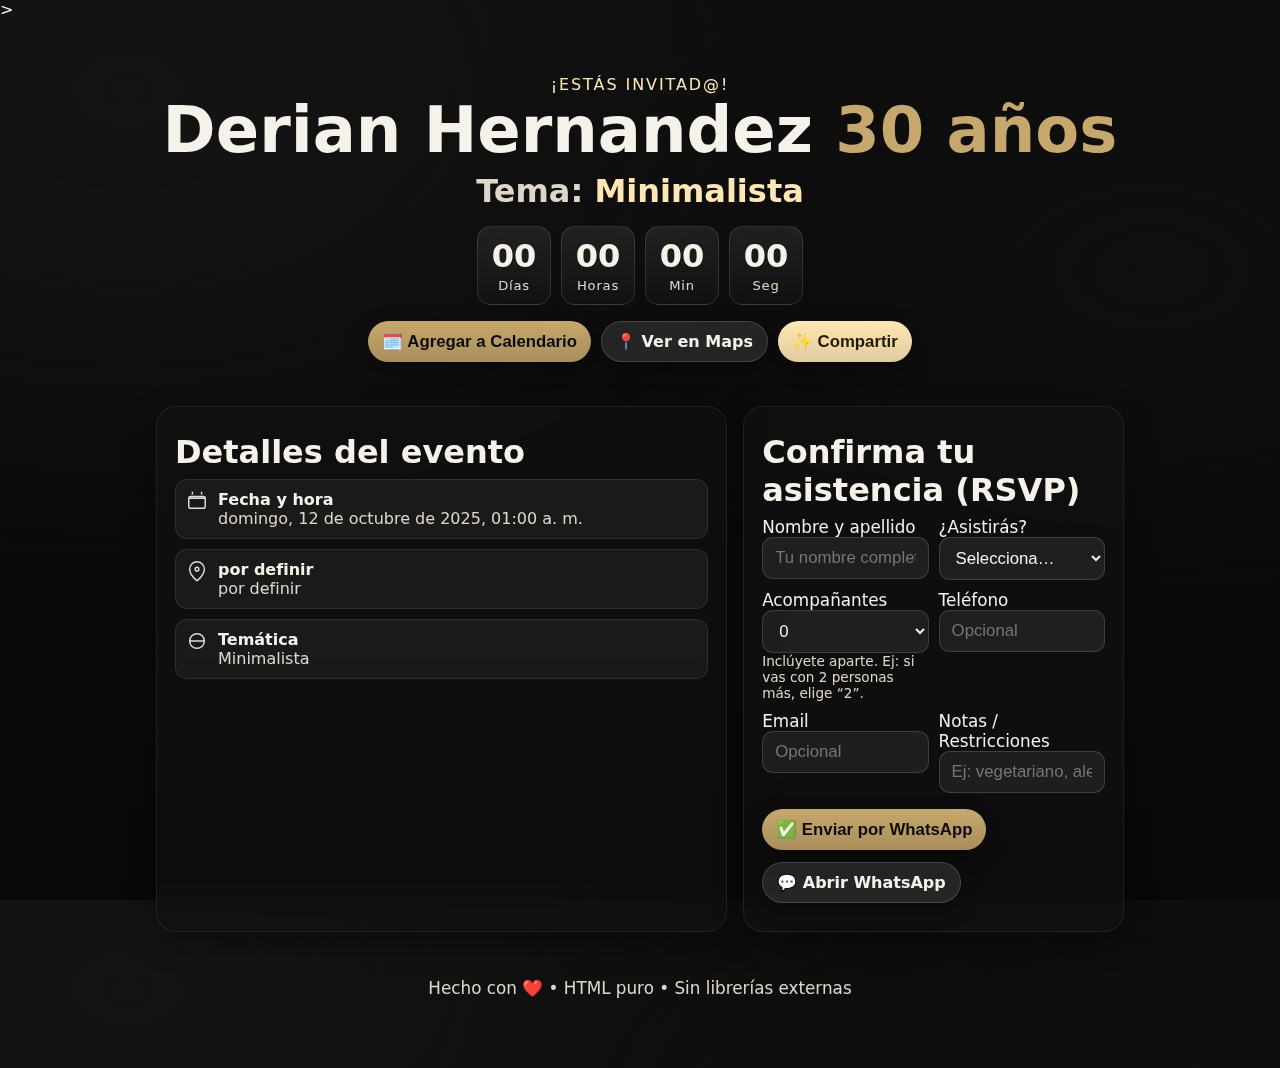
<file: index.html>
<!doctype html>
<html lang="es" data-theme="elegant">
<head>
  <meta charset="utf-8">
  <meta name="viewport" content="width=device-width,initial-scale=1,viewport-fit=cover">
  <meta name="theme-color" content="#0d0d0d">
  <title>Invitación • Derian Hernandez 30 años</title>
  <meta name="description" content="Invitación a Derian Hernandez 30 años - Minimalista">
  <style>
    /* ====== Reset & Base ====== */
    *,*::before,*::after{box-sizing:border-box}
    html,body{height:100%}
    html{scroll-behavior:smooth}
    body{
      margin:0; font-family: system-ui,-apple-system, Segoe UI, Roboto, Ubuntu, "Helvetica Neue", Arial;
      color:var(--fg);
      background:
        radial-gradient(1200px 800px at 10% 10%, var(--bg2), transparent 60%),
        radial-gradient(1000px 600px at 90% 30%, var(--bg3), transparent 60%),
        linear-gradient(180deg, var(--bg), #0a0a0a 60%, #080808);
      overflow-x:hidden;
    }
    :root{
      /* Galaxy (base) */
      --bg:#0b0b16; --bg2:#13132a; --bg3:#0f0f22; --fg:#f8faff; --muted:#c9c9d6;
      --accent:#8aa7ff; --accent2:#ffc46b; --ok:#2dd4bf; --warn:#f59e0b; --danger:#ef4444; --card:#101020aa;
      --shadow: 0 10px 30px rgba(0,0,0,.35);
    }
    html[data-theme="elegant"]{
      --bg:#0d0d0d; --bg2:#141414; --bg3:#0f0f0f; --fg:#f6f1e9; --muted:#e0d6c8;
      --accent:#c7a86c; --accent2:#ffe7b3; --card:#111111aa;
    }

    /* Tipografía fluida */
    h1{font-size:clamp(2rem,6vw,4rem); line-height:1.05; margin:.2rem 0}
    h2{font-size:clamp(1.25rem,3.5vw,2rem); margin:.5rem 0}
    p, label, input, select, textarea, button, small{font-size:clamp(.98rem,2.6vw,1.05rem)}
    .muted{color:var(--muted)}
    .accent{color:var(--accent)}
    .accent2{color:var(--accent2)}

    /* Layout */
    .wrap{position:relative; min-height:100%; display:flex; flex-direction:column}
    header{position:relative; padding:min(7vh,56px) 16px 24px; text-align:center}
    .hero{max-width:1000px; margin:0 auto; padding:0 16px;}
    .kicker{letter-spacing:.12em; text-transform:uppercase; color:var(--accent2)}
    .card{
      background:var(--card); border:1px solid rgba(255,255,255,.08);
      backdrop-filter: blur(10px); border-radius:20px; box-shadow:var(--shadow);
    }

    /* Fondo partículas */
    .sky{position:fixed; inset:0; overflow:hidden; z-index:-1; perspective:700px}
    .layer{position:absolute; inset:0; transform-style:preserve-3d}
    .particle{
      position:absolute; font-size:12px; opacity:.85; will-change:transform,opacity;
      animation:float linear infinite; filter: drop-shadow(0 2px 2px rgba(0,0,0,.3));
    }
    .particle::before{content:attr(data-char)}
    .particle[data-shape="dot"]{color:var(--accent2)}
    .particle[data-shape="star"]{color:var(--accent)}
    .particle[data-shape="diamond"]{color:#ffffffb0}
    @keyframes float{
      from{transform:translateY(110vh) translateZ(var(--z,0)) rotate(0); opacity:0}
      10%{opacity:.95}
      to{transform:translateY(-15vh) translateZ(var(--z,0)) rotate(360deg); opacity:0}
    }
    @media (prefers-reduced-motion: reduce){
      .particle{animation-duration:0s; opacity:.2}
    }

    /* Secciones */
    .grid{display:grid; gap:16px; grid-template-columns:1fr; padding:16px; max-width:1000px; width:100%; margin:0 auto}
    @media (min-width:880px){ .grid{grid-template-columns:1.2fr .8fr} }
    .section{padding:18px}
    .row{display:flex; gap:12px; align-items:center; flex-wrap:wrap}

    /* Countdown */
    .countdown{display:flex; gap:10px; justify-content:center; margin:16px 0}
    .tbox{
      min-width:74px; padding:10px 8px; text-align:center;
      background:linear-gradient(180deg, rgba(255,255,255,.08),rgba(255,255,255,.02));
      border:1px solid rgba(255,255,255,.12); border-radius:14px
    }
    .tbox strong{font-size:clamp(1.4rem,5vw,2rem); display:block}
    .tbox span{font-size:.82em; color:var(--muted); letter-spacing:.06em}

    /* Botones */
    .actions{display:flex; flex-wrap:wrap; gap:10px; justify-content:center}
    .btn{
      display:inline-flex; align-items:center; gap:8px; padding:10px 14px;
      background:linear-gradient(180deg,var(--accent), color-mix(in srgb, var(--accent), #000 15%));
      color:#0b0b0b; border:none; border-radius:999px; font-weight:700; cursor:pointer;
      box-shadow:0 6px 20px rgba(0,0,0,.35);
      transition: transform .15s ease, box-shadow .15s ease, opacity .2s ease;
      text-decoration:none
    }
    .btn:hover{transform:translateY(-1px); box-shadow:0 10px 28px rgba(0,0,0,.45)}
    .btn:active{transform:translateY(1px)}
    .btn.light{background:#ffffff1a; color:var(--fg); border:1px solid #ffffff27}
    .btn.warn{background:linear-gradient(180deg,var(--accent2), color-mix(in srgb, var(--accent2), #000 12%)); color:#221a00}

    /* Listado info */
    .info{display:grid; gap:10px}
    .info .item{display:flex; gap:10px; align-items:flex-start; padding:10px; border-radius:12px; background:#ffffff0d; border:1px solid #ffffff18}
    .icon{width:22px; height:22px; flex:0 0 22px; opacity:.9}

    /* Form */
    form{display:grid; gap:10px}
    input,select,textarea{
      width:100%; padding:10px 12px; border-radius:11px; border:1px solid #ffffff25;
      background:#ffffff12; color:var(--fg);
      outline:none; transition:border-color .15s ease, background .15s ease
    }
    input:focus,select:focus,textarea:focus{border-color:var(--accent)}
    .grid2{display:grid; gap:10px; grid-template-columns:1fr}
    @media (min-width:620px){ .grid2{grid-template-columns:1fr 1fr} }
    .help{font-size:.85em; color:var(--muted)}
    .ok{color:var(--ok)} .warn{color:var(--warn)} .danger{color:var(--danger)}

    /* Confetti */
    .confetti{position:fixed; inset:0; pointer-events:none; z-index:40}
    .confetti b{
      position:absolute; width:8px; height:12px; background:var(--accent);
      transform:translate(-50%,-50%) rotate(0); opacity:0; animation:pop .9s ease forwards;
    }
    .confetti b:nth-child(3n){background:var(--accent2)}
    .confetti b:nth-child(4n){background:#ffffff}
    @keyframes pop{
      0%{opacity:0; transform:translate(var(--x), var(--y)) rotate(0)}
      10%{opacity:1}
      100%{opacity:0; transform:translate(calc(var(--x) + var(--dx)), calc(var(--y) + var(--dy))) rotate(300deg)}
    }

    footer{padding:30px 16px 70px; text-align:center; color:var(--muted)}
  </style>
</head>
<body
  data-when="2025-10-11T20:00:00-05:00"
  data-name="Derian Hernandez"
  data-edad="30 años"
  data-lugar="por definir"
  data-dir="por definir"
  data-wa="51988343240"  <!-- +51 Perú sin símbolos -->
>
  <audio autoplay loop>
  <source src="https://www.soundhelix.com/examples/mp3/SoundHelix-Song-1.mp3" type="audio/mp3">
  Tu navegador no soporta el formato de audio.
</audio>
  <!-- Fondo animado -->
  <div class="sky" aria-hidden="true">
    <div class="layer" id="layerA"></div>
    <div class="layer" id="layerB"></div>
    <div class="layer" id="layerC"></div>
  </div>

  <div class="wrap">
    <header>
      <div class="hero">
        <div class="kicker">¡Estás invitad@!</div>
        <h1>Derian Hernandez <span class="accent">30 años</span></h1>
        <h2 class="muted">Tema: <span class="accent2">Minimalista</span></h2>

        <!-- Countdown -->
        <div class="countdown" id="countdown" role="timer" aria-live="polite">
          <div class="tbox"><strong id="dd">--</strong><span>Días</span></div>
          <div class="tbox"><strong id="hh">--</strong><span>Horas</span></div>
          <div class="tbox"><strong id="mm">--</strong><span>Min</span></div>
          <div class="tbox"><strong id="ss">--</strong><span>Seg</span></div>
        </div>

        <div class="actions" style="margin:12px 0 4px">
          <button class="btn" id="btnICS" type="button">🗓️ Agregar a Calendario</button>
          <a class="btn light" id="btnMaps" rel="noopener">📍 Ver en Maps</a>
          <button class="btn warn" id="btnShare" type="button">✨ Compartir</button>
        </div>
      </div>
    </header>

    <main class="grid" id="main">
      <!-- Columna izquierda: detalles -->
      <section class="card section">
        <h2>Detalles del evento</h2>
        <div class="info" style="margin-top:8px">
          <div class="item">
            <svg class="icon" viewBox="0 0 24 24" fill="none" aria-hidden="true"><path d="M7 2v3M17 2v3M3.5 9h17M5 7h14a2 2 0 0 1 2 2v9a2 2 0 0 1-2 2H5a2 2 0 0 1-2-2V9a2 2 0 0 1 2-2Z" stroke="currentColor" stroke-width="1.6"/></svg>
            <div>
              <strong>Fecha y hora</strong>
              <div class="muted" id="humanWhen">—</div>
            </div>
          </div>
          <div class="item">
            <svg class="icon" viewBox="0 0 24 24" fill="none" aria-hidden="true"><path d="M12 2C7.6 2 4 5.6 4 10c0 5.3 6.6 11.5 7.4 12.2a1 1 0 0 0 1.2 0C13.4 21.5 20 15.3 20 10c0-4.4-3.6-8-8-8Zm0 10a2 2 0 1 1 0-4 2 2 0 0 1 0 4Z" stroke="currentColor" stroke-width="1.6"/></svg>
            <div>
              <strong>por definir</strong>
              <div class="muted">por definir</div>
            </div>
          </div>
          <div class="item">
            <svg class="icon" viewBox="0 0 24 24" fill="none" aria-hidden="true"><path d="M4 12h16M4 12c0-4.4 3.6-8 8-8s8 3.6 8 8M4 12c0 4.4 3.6 8 8 8s8-3.6 8-8" stroke="currentColor" stroke-width="1.6"/></svg>
            <div>
              <strong>Temática</strong>
              <div class="muted">Minimalista</div>
            </div>
          </div>
        </div>
      </section>

      <!-- Columna derecha: RSVP (WhatsApp) -->
      <section class="card section">
        <h2>Confirma tu asistencia (RSVP)</h2>
        <form id="rsvpForm" autocomplete="on" novalidate>
          <div class="grid2">
            <div>
              <label>Nombre y apellido</label>
              <input name="name" placeholder="Tu nombre completo" required>
            </div>
            <div>
              <label>¿Asistirás?</label>
              <select name="will" required>
                <option value="">Selecciona…</option>
                <option value="yes">Sí, allí estaré</option>
                <option value="no">No podré ir</option>
              </select>
            </div>
          </div>

          <div class="grid2">
            <div>
              <label>Acompañantes</label>
              <select name="guests" id="guests">
                <option>0</option><option>1</option><option>2</option><option>3</option>
                <option>4</option><option>5</option><option>6</option><option>7</option>
                <option>8</option><option>9</option><option>10</option>
              </select>
              <div class="help">Inclúyete aparte. Ej: si vas con 2 personas más, elige “2”.</div>
            </div>
            <div>
              <label>Teléfono</label>
              <input name="phone" inputmode="tel" placeholder="Opcional">
            </div>
          </div>

          <div class="grid2">
            <div>
              <label>Email</label>
              <input name="email" type="email" placeholder="Opcional">
            </div>
            <div>
              <label>Notas / Restricciones</label>
              <input name="note" placeholder="Ej: vegetariano, alergias, mensaje para l@s anfitriones">
            </div>
          </div>

          <div class="row" style="justify-content:flex-start;margin-top:6px">
            <button class="btn" type="submit">✅ Enviar por WhatsApp</button>
            <a class="btn light" id="btnWAblank">💬 Abrir WhatsApp</a>
          </div>
          <div id="rsvpMsg" class="help" role="status" aria-live="polite"></div>
        </form>
      </section>
    </main>

    <footer>
      <small>Hecho con ❤️ • HTML puro • Sin librerías externas</small>
    </footer>
  </div>

  <!-- Confetti -->
  <div class="confetti" id="confetti" aria-hidden="true"></div>

  <script>
  // ===== Utilidades =====
  const $ = (q,ctx=document)=>ctx.querySelector(q);
  const pad = n => n<10 ? '0'+n : ''+n;

  const body = document.body;
  const isoWhen = body.dataset.when; // 2025-10-11T20:00:00-05:00
  const place   = body.dataset.lugar || '';
  const addr    = body.dataset.dir   || '';
  const nameEv  = body.dataset.name  || '';
  const edadEv  = body.dataset.edad  || '';
  const waNum   = body.dataset.wa    || ''; // 51988...

  // ===== Partículas minimalistas =====
  (function particles(){
    const chars = ['◆','●','✦'];
    const layers = [$('#layerA'), $('#layerB'), $('#layerC')];
    const counts = [22, 18, 14];
    layers.forEach((layer, idx)=>{
      for(let i=0;i<counts[idx];i++){
        const el = document.createElement('i');
        el.className = 'particle';
        const ch = chars[Math.floor(Math.random()*chars.length)];
        el.dataset.char = ch;
        el.dataset.shape = (ch==='●'?'dot': (ch==='◆'?'diamond':'star'));
        el.style.left = (Math.random()*100)+'vw';
        el.style.bottom = (-10 - Math.random()*30)+'vh';
        el.style.animationDuration = (18 + Math.random()*12) * (1 + idx*0.25) + 's';
        el.style.animationDelay = (Math.random()*10)+'s';
        el.style.fontSize = (10 + Math.random()*20) + 'px';
        el.style.setProperty('--z', (-120 + idx*60)+'px');
        layer.appendChild(el);
      }
    });
  })();

  // ===== Countdown y fecha legible =====
  (function countdown(){
    const target = new Date(isoWhen);
    const dd=$('#dd'), hh=$('#hh'), mm=$('#mm'), ss=$('#ss'), human=$('#humanWhen');
    try{
      const opts = { weekday:'long', year:'numeric', month:'long', day:'numeric', hour:'2-digit', minute:'2-digit' };
      human.textContent = target.toLocaleString('es-PE', opts);
    }catch(e){ human.textContent = target.toString(); }

    function tick(){
      const now = new Date();
      let diff = Math.max(0, target - now);
      const S=1000, M=60*S, H=60*M, D=24*H;
      const d = Math.floor(diff/D); diff%=D;
      const h = Math.floor(diff/H); diff%=H;
      const m = Math.floor(diff/M); diff%=M;
      const s = Math.floor(diff/S);
      dd.textContent = pad(d); hh.textContent = pad(h); mm.textContent = pad(m); ss.textContent = pad(s);
    }
    tick(); setInterval(tick, 1000);
  })();

  // ===== Acciones: Maps / Share / ICS =====
  (function actions(){
    // Maps (abre navegador o app si existe)
    const btnMaps = $('#btnMaps');
    const q = encodeURIComponent((place? (place+', '):'') + addr);
    btnMaps.href = 'https://www.google.com/maps?q=' + q;
    btnMaps.target = '_blank';

    // Share
    $('#btnShare')?.addEventListener('click', async ()=>{
      const title = `Invitación • ${nameEv} ${edadEv}`;
      const text  = `¡Acompáñame! ${nameEv} ${edadEv}\n${place} - ${addr}`;
      try{
        if (navigator.share){
          await navigator.share({title, text, url: location.href});
        } else {
          await navigator.clipboard.writeText(location.href);
          alert('Enlace copiado. ¡Compártelo!');
        }
      }catch(e){}
    });

    // ICS: generar al vuelo y descargar
    $('#btnICS')?.addEventListener('click', ()=>{
      const start = new Date(isoWhen);
      const end = new Date(start.getTime() + 4*60*60*1000); // 4h
      function fmtUTC(d){
        const y=d.getUTCFullYear();
        const m=String(d.getUTCMonth()+1).padStart(2,'0');
        const dd=String(d.getUTCDate()).padStart(2,'0');
        const hh=String(d.getUTCHours()).padStart(2,'0');
        const mm=String(d.getUTCMinutes()).padStart(2,'0');
        const ss=String(d.getUTCSeconds()).padStart(2,'0');
        return `${y}${m}${dd}T${hh}${mm}${ss}Z`;
      }
      const SUMMARY = `Invitación • ${nameEv} ${edadEv}`;
      const LOCATION= `${place}${place&&addr?', ':''}${addr}`;
      const DESCRIPTION = `Tema: Minimalista`;
      const ICS =
`BEGIN:VCALENDAR
VERSION:2.0
PRODID:-//Invitacion HTML Pura//ES
CALSCALE:GREGORIAN
METHOD:PUBLISH
BEGIN:VEVENT
UID:${crypto.randomUUID ? crypto.randomUUID() : ('inv-'+Date.now())}@inv-html
DTSTAMP:${fmtUTC(new Date())}
DTSTART:${fmtUTC(start)}
DTEND:${fmtUTC(end)}
SUMMARY:${SUMMARY.replace(/[,;]/g,'')}
LOCATION:${LOCATION.replace(/[,;]/g,'')}
DESCRIPTION:${DESCRIPTION.replace(/[,;]/g,'')}
END:VEVENT
END:VCALENDAR`;
      const blob = new Blob([ICS], {type:'text/calendar;charset=utf-8'});
      const url = URL.createObjectURL(blob);
      const a = document.createElement('a');
      a.href = url; a.download = 'evento.ics';
      document.body.appendChild(a); a.click();
      setTimeout(()=>{ URL.revokeObjectURL(url); a.remove(); }, 1000);
    });
  })();

  // ===== RSVP por WhatsApp =====
  (function rsvp(){
    const form = $('#rsvpForm');
    const msg = $('#rsvpMsg');
    const waBlank = $('#btnWAblank');
    const confetti = $('#confetti');

    function blastConfetti(x, y){
      confetti.innerHTML=''; const N=120;
      const vw = Math.max(1, innerWidth), vh = Math.max(1, innerHeight);
      const cx = x ?? vw/2, cy = y ?? (vh*0.3);
      for(let i=0;i<N;i++){
        const b=document.createElement('b');
        const dx=(Math.random()*2-1)*(vw*.35);
        const dy=(Math.random()*2-0.2)*(vh*.45);
        b.style.setProperty('--x', cx+'px');
        b.style.setProperty('--y', cy+'px');
        b.style.setProperty('--dx', dx+'px');
        b.style.setProperty('--dy', dy+'px');
        confetti.appendChild(b);
      }
      setTimeout(()=>confetti.innerHTML='', 1100);
    }

    form?.addEventListener('submit', (e)=>{
      e.preventDefault();
      const name = form.name?.value?.trim() || '';
      const will = form.will?.value || '';
      const guests = form.guests?.value || '0';
      const phone = form.phone?.value?.trim() || '';
      const email = form.email?.value?.trim() || '';
      const note  = form.note?.value?.trim() || '';
      if (!name || !will){
        msg.textContent = 'Por favor completa tu nombre y si asistirás.';
        return;
      }
      let t = `Hola, soy ${name}.\n`;
      t += `RSVP: ${will==='yes'?'Asistiré ✅':'No asistiré ❌'}\n`;
      t += `Acompañantes: ${guests}\n`;
      if (phone) t += `Tel: ${phone}\n`;
      if (email) t += `Email: ${email}\n`;
      if (note)  t += `Notas: ${note}\n`;
      t += `Evento: ${nameEv} ${edadEv}\n${place} - ${addr}\n`;
      t += `Fecha: ${new Date(isoWhen).toLocaleString('es-PE',{dateStyle:'full', timeStyle:'short'})}`;

      const url = `https://wa.me/${waNum}?text=${encodeURIComponent(t)}`;
      window.open(url, '_blank');
      msg.innerHTML = '<span class="ok">¡Gracias! Se abrió WhatsApp para enviar tu confirmación.</span>';
      blastConfetti();
      form.reset();
    });

    // Botón abrir chat vacío (por si quieren escribir libremente)
    waBlank?.addEventListener('click', (e)=>{
      e.preventDefault();
      window.open(`https://wa.me/${waNum}`, '_blank');
    });
  })();
  </script>
</body>
</html>
</file>
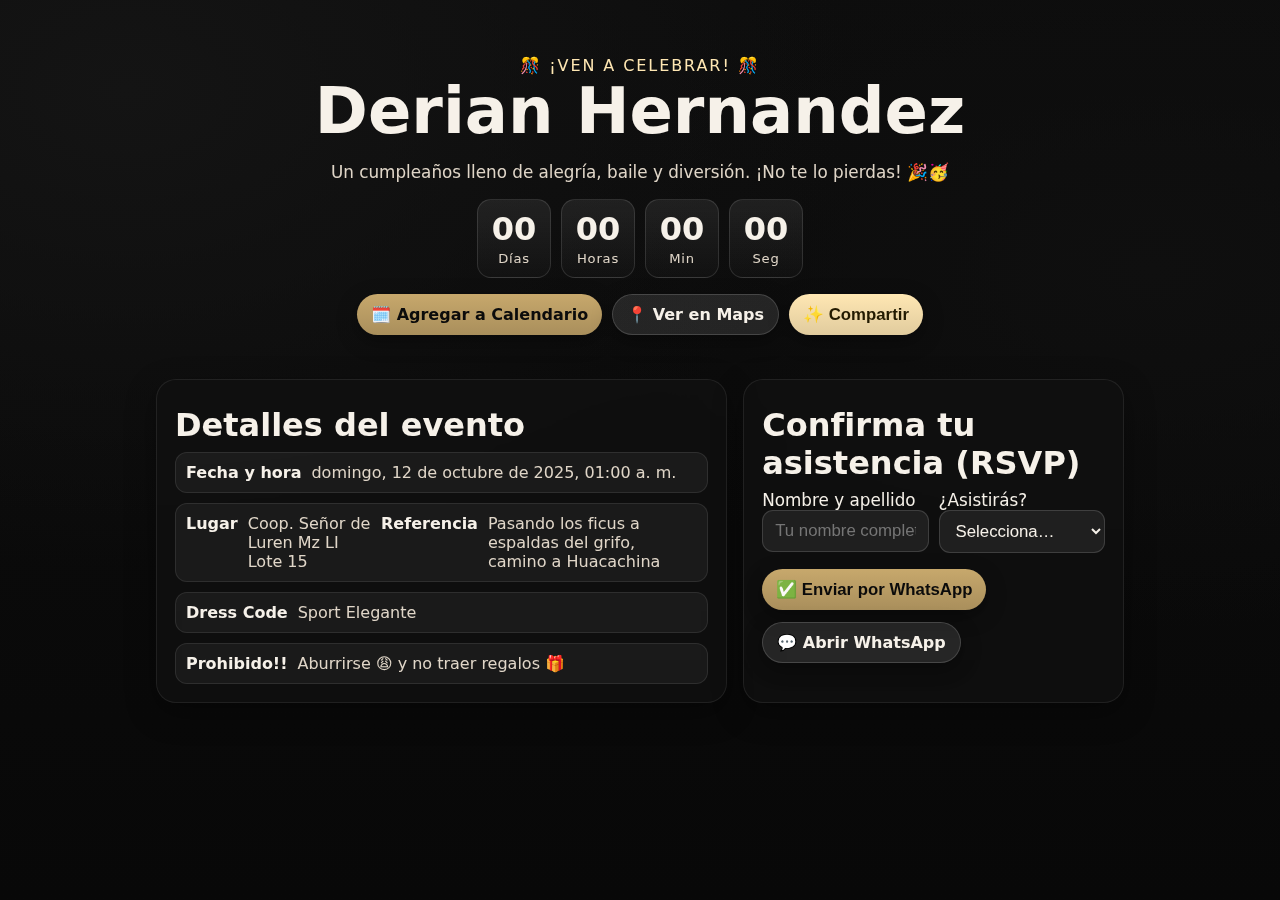
<file: invitacion.html>
<!doctype html>
<html lang="es" data-theme="elegant">
<head>
  <meta charset="utf-8">
  <meta name="viewport" content="width=device-width,initial-scale=1,viewport-fit=cover">
  <meta name="theme-color" content="#0d0d0d">
  <title>🎉 Cumpleaños de Derian 🎉</title>
  <meta name="description" content="Invitación al cumpleaños de Derian Hernandez">
  <link rel="stylesheet" href="styles.css">
</head>
<body
  data-when="2025-10-11T20:00:00-05:00"
  data-name="Derian Hernandez"
  data-edad="30años"
  data-lugar="Coop. Señor de Luren"
  data-dir="Mz LI Lote 15, Coop. Señor de Luren"
  data-wa="51988343240"
>

  <!-- Música de fondo -->
  <audio id="bgAudio" autoplay loop muted>
    <source src="happy.mp3" type="audio/mp3">
    Tu navegador no soporta el formato de audio.
  </audio>

  <!-- Fondo animado -->
  <div class="sky" aria-hidden="true">
    <div class="layer" id="layerA"></div>
    <div class="layer" id="layerB"></div>
    <div class="layer" id="layerC"></div>
  </div>

  <div class="wrap">
    <header>
      <div class="hero">
        <div class="kicker">🎊 ¡Ven a celebrar! 🎊</div>
        <h1>Derian Hernandez </h1>
        <!--<h2 class="muted">Edades: <span class="accent2">30 & 27 años</span></h2>-->
        <p class="muted">Un cumpleaños lleno de alegría, baile y diversión. ¡No te lo pierdas! 🎉🥳</p>

        <!-- Countdown -->
        <div class="countdown" id="countdown" role="timer" aria-live="polite">
          <div class="tbox"><strong id="dd">--</strong><span>Días</span></div>
          <div class="tbox"><strong id="hh">--</strong><span>Horas</span></div>
          <div class="tbox"><strong id="mm">--</strong><span>Min</span></div>
          <div class="tbox"><strong id="ss">--</strong><span>Seg</span></div>
        </div>
        <div class="actions" style="margin:12px 0 4px">
          <a class="btn" id="btnICS" href="eventoDer.ics">🗓️ Agregar a Calendario</button>
          <a class="btn light" id="btnMaps" target="_blank" rel="noopener">📍 Ver en Maps</a>
          <button class="btn warn" id="btnShare" type="button">✨ Compartir</button>
        </div>
      </div>
    </header>

    <main class="grid" id="main">
      <!-- Columna izquierda: detalles -->
      <section class="card section">
        <h2>Detalles del evento</h2>
        <div class="info" style="margin-top:8px">
          <div class="item">
            <strong>Fecha y hora</strong>
            <div class="muted" id="humanWhen">—</div>
          </div>
          <div class="item">
            <strong>Lugar</strong>
            <div class="muted">Coop. Señor de Luren Mz LI Lote 15</div>
            <strong>Referencia</strong>
            <div class="muted">Pasando los ficus a espaldas del grifo, camino a Huacachina</div>
          </div>
          <div class="item">
            <strong>Dress Code</strong>
            <div class="muted">Sport Elegante</div>
          </div>
          <div class="item">
            <strong>Prohibido!!</strong>
            <div class="muted">Aburrirse 😩 y no traer regalos 🎁</div>
          </div>
        </div>
      </section>

      <!-- Columna derecha: RSVP simplificado -->
      <section class="card section">
        <h2>Confirma tu asistencia (RSVP)</h2>
        <form id="rsvpForm" autocomplete="on" novalidate>
          <div class="grid2">
            <div>
              <label>Nombre y apellido</label>
              <input name="name" placeholder="Tu nombre completo" required>
            </div>
            <div>
              <label>¿Asistirás?</label>
              <select name="will" required>
                <option value="">Selecciona…</option>
                <option value="yes">Sí, allí estaré</option>
                <option value="no">No podré ir</option>
              </select>
            </div>
          </div>

          <div class="row" style="justify-content:flex-start;margin-top:6px">
            <button class="btn" type="submit">✅ Enviar por WhatsApp</button>
            <a class="btn light" id="btnWAblank">💬 Abrir WhatsApp</a>
          </div>
          <div id="rsvpMsg" class="help" role="status" aria-live="polite"></div>
        </form>
      </section>
    </main>

  </div>

  <div class="confetti" id="confetti" aria-hidden="true"></div>

  <script src="script.js"></script>
  <script>
    // Cambiar link de Maps a tu ubicación exacta
    document.getElementById('btnMaps').href = 'https://maps.app.goo.gl/Fa2wSgyYWK4hVmtVA';
  </script>
</body>
</html>
</file>
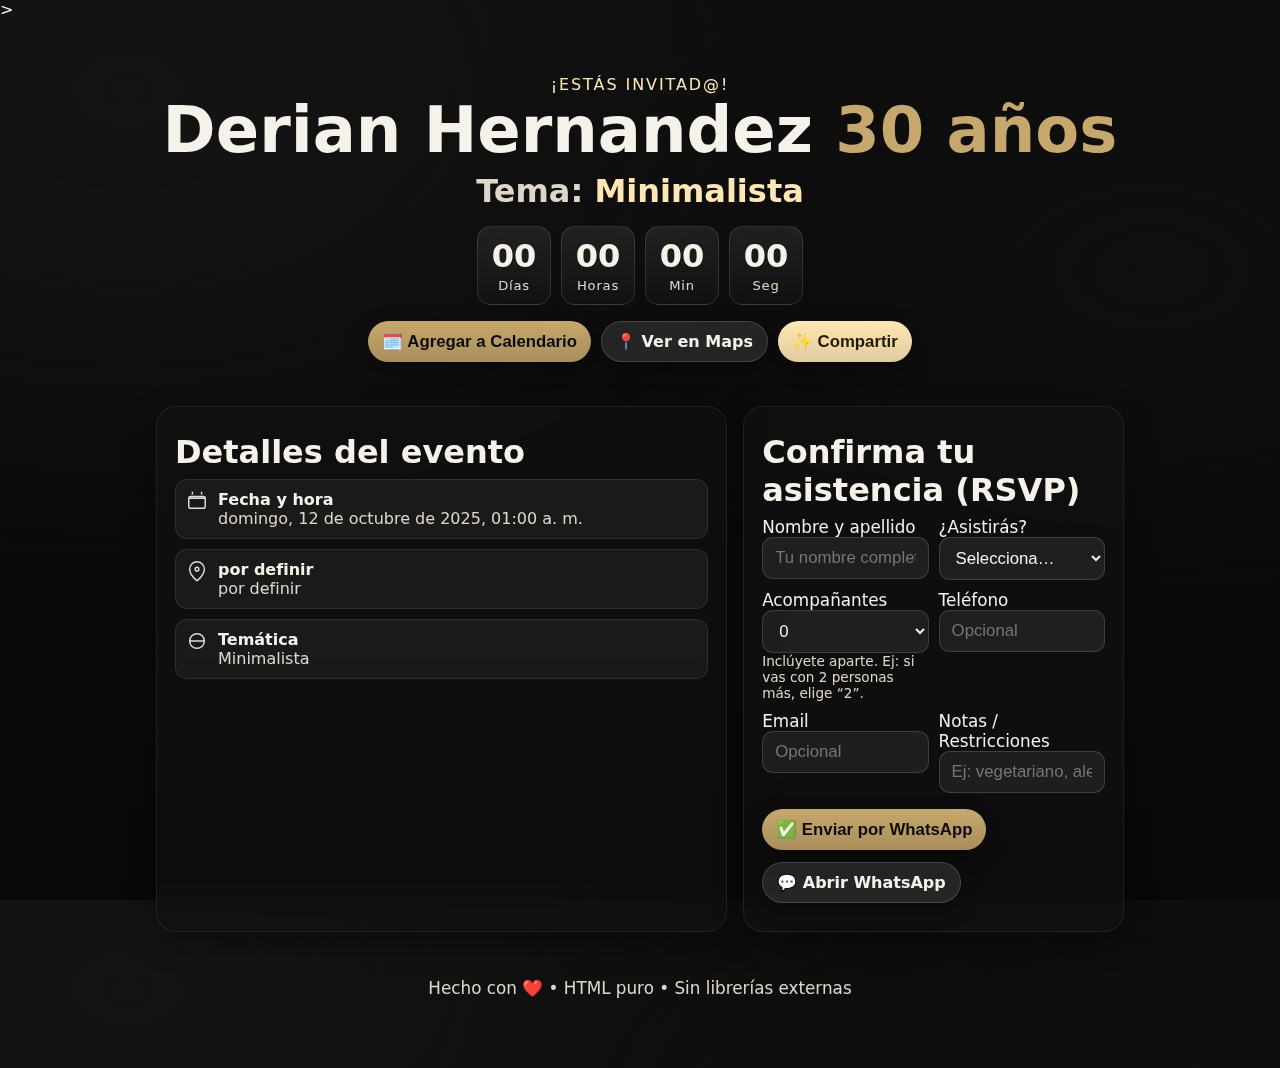
<file: invitacion_.html>
<!doctype html>
<html lang="es" data-theme="elegant">
<head>
  <meta charset="utf-8">
  <meta name="viewport" content="width=device-width,initial-scale=1,viewport-fit=cover">
  <meta name="theme-color" content="#0d0d0d">
  <title>Invitación • Derian Hernandez 30 años</title>
  <meta name="description" content="Invitación a Derian Hernandez 30 años - Minimalista">
  <style>
    /* ====== Reset & Base ====== */
    *,*::before,*::after{box-sizing:border-box}
    html,body{height:100%}
    html{scroll-behavior:smooth}
    body{
      margin:0; font-family: system-ui,-apple-system, Segoe UI, Roboto, Ubuntu, "Helvetica Neue", Arial;
      color:var(--fg);
      background:
        radial-gradient(1200px 800px at 10% 10%, var(--bg2), transparent 60%),
        radial-gradient(1000px 600px at 90% 30%, var(--bg3), transparent 60%),
        linear-gradient(180deg, var(--bg), #0a0a0a 60%, #080808);
      overflow-x:hidden;
    }
    :root{
      /* Galaxy (base) */
      --bg:#0b0b16; --bg2:#13132a; --bg3:#0f0f22; --fg:#f8faff; --muted:#c9c9d6;
      --accent:#8aa7ff; --accent2:#ffc46b; --ok:#2dd4bf; --warn:#f59e0b; --danger:#ef4444; --card:#101020aa;
      --shadow: 0 10px 30px rgba(0,0,0,.35);
    }
    html[data-theme="elegant"]{
      --bg:#0d0d0d; --bg2:#141414; --bg3:#0f0f0f; --fg:#f6f1e9; --muted:#e0d6c8;
      --accent:#c7a86c; --accent2:#ffe7b3; --card:#111111aa;
    }

    /* Tipografía fluida */
    h1{font-size:clamp(2rem,6vw,4rem); line-height:1.05; margin:.2rem 0}
    h2{font-size:clamp(1.25rem,3.5vw,2rem); margin:.5rem 0}
    p, label, input, select, textarea, button, small{font-size:clamp(.98rem,2.6vw,1.05rem)}
    .muted{color:var(--muted)}
    .accent{color:var(--accent)}
    .accent2{color:var(--accent2)}

    /* Layout */
    .wrap{position:relative; min-height:100%; display:flex; flex-direction:column}
    header{position:relative; padding:min(7vh,56px) 16px 24px; text-align:center}
    .hero{max-width:1000px; margin:0 auto; padding:0 16px;}
    .kicker{letter-spacing:.12em; text-transform:uppercase; color:var(--accent2)}
    .card{
      background:var(--card); border:1px solid rgba(255,255,255,.08);
      backdrop-filter: blur(10px); border-radius:20px; box-shadow:var(--shadow);
    }

    /* Fondo partículas */
    .sky{position:fixed; inset:0; overflow:hidden; z-index:-1; perspective:700px}
    .layer{position:absolute; inset:0; transform-style:preserve-3d}
    .particle{
      position:absolute; font-size:12px; opacity:.85; will-change:transform,opacity;
      animation:float linear infinite; filter: drop-shadow(0 2px 2px rgba(0,0,0,.3));
    }
    .particle::before{content:attr(data-char)}
    .particle[data-shape="dot"]{color:var(--accent2)}
    .particle[data-shape="star"]{color:var(--accent)}
    .particle[data-shape="diamond"]{color:#ffffffb0}
    @keyframes float{
      from{transform:translateY(110vh) translateZ(var(--z,0)) rotate(0); opacity:0}
      10%{opacity:.95}
      to{transform:translateY(-15vh) translateZ(var(--z,0)) rotate(360deg); opacity:0}
    }
    @media (prefers-reduced-motion: reduce){
      .particle{animation-duration:0s; opacity:.2}
    }

    /* Secciones */
    .grid{display:grid; gap:16px; grid-template-columns:1fr; padding:16px; max-width:1000px; width:100%; margin:0 auto}
    @media (min-width:880px){ .grid{grid-template-columns:1.2fr .8fr} }
    .section{padding:18px}
    .row{display:flex; gap:12px; align-items:center; flex-wrap:wrap}

    /* Countdown */
    .countdown{display:flex; gap:10px; justify-content:center; margin:16px 0}
    .tbox{
      min-width:74px; padding:10px 8px; text-align:center;
      background:linear-gradient(180deg, rgba(255,255,255,.08),rgba(255,255,255,.02));
      border:1px solid rgba(255,255,255,.12); border-radius:14px
    }
    .tbox strong{font-size:clamp(1.4rem,5vw,2rem); display:block}
    .tbox span{font-size:.82em; color:var(--muted); letter-spacing:.06em}

    /* Botones */
    .actions{display:flex; flex-wrap:wrap; gap:10px; justify-content:center}
    .btn{
      display:inline-flex; align-items:center; gap:8px; padding:10px 14px;
      background:linear-gradient(180deg,var(--accent), color-mix(in srgb, var(--accent), #000 15%));
      color:#0b0b0b; border:none; border-radius:999px; font-weight:700; cursor:pointer;
      box-shadow:0 6px 20px rgba(0,0,0,.35);
      transition: transform .15s ease, box-shadow .15s ease, opacity .2s ease;
      text-decoration:none
    }
    .btn:hover{transform:translateY(-1px); box-shadow:0 10px 28px rgba(0,0,0,.45)}
    .btn:active{transform:translateY(1px)}
    .btn.light{background:#ffffff1a; color:var(--fg); border:1px solid #ffffff27}
    .btn.warn{background:linear-gradient(180deg,var(--accent2), color-mix(in srgb, var(--accent2), #000 12%)); color:#221a00}

    /* Listado info */
    .info{display:grid; gap:10px}
    .info .item{display:flex; gap:10px; align-items:flex-start; padding:10px; border-radius:12px; background:#ffffff0d; border:1px solid #ffffff18}
    .icon{width:22px; height:22px; flex:0 0 22px; opacity:.9}

    /* Form */
    form{display:grid; gap:10px}
    input,select,textarea{
      width:100%; padding:10px 12px; border-radius:11px; border:1px solid #ffffff25;
      background:#ffffff12; color:var(--fg);
      outline:none; transition:border-color .15s ease, background .15s ease
    }
    input:focus,select:focus,textarea:focus{border-color:var(--accent)}
    .grid2{display:grid; gap:10px; grid-template-columns:1fr}
    @media (min-width:620px){ .grid2{grid-template-columns:1fr 1fr} }
    .help{font-size:.85em; color:var(--muted)}
    .ok{color:var(--ok)} .warn{color:var(--warn)} .danger{color:var(--danger)}

    /* Confetti */
    .confetti{position:fixed; inset:0; pointer-events:none; z-index:40}
    .confetti b{
      position:absolute; width:8px; height:12px; background:var(--accent);
      transform:translate(-50%,-50%) rotate(0); opacity:0; animation:pop .9s ease forwards;
    }
    .confetti b:nth-child(3n){background:var(--accent2)}
    .confetti b:nth-child(4n){background:#ffffff}
    @keyframes pop{
      0%{opacity:0; transform:translate(var(--x), var(--y)) rotate(0)}
      10%{opacity:1}
      100%{opacity:0; transform:translate(calc(var(--x) + var(--dx)), calc(var(--y) + var(--dy))) rotate(300deg)}
    }

    footer{padding:30px 16px 70px; text-align:center; color:var(--muted)}
  </style>
</head>
<body
  data-when="2025-10-11T20:00:00-05:00"
  data-name="Derian Hernandez"
  data-edad="30 años"
  data-lugar="por definir"
  data-dir="por definir"
  data-wa="51988343240"  <!-- +51 Perú sin símbolos -->
>
  <!-- Fondo animado -->
  <div class="sky" aria-hidden="true">
    <div class="layer" id="layerA"></div>
    <div class="layer" id="layerB"></div>
    <div class="layer" id="layerC"></div>
  </div>

  <div class="wrap">
    <header>
      <div class="hero">
        <div class="kicker">¡Estás invitad@!</div>
        <h1>Derian Hernandez <span class="accent">30 años</span></h1>
        <h2 class="muted">Tema: <span class="accent2">Minimalista</span></h2>

        <!-- Countdown -->
        <div class="countdown" id="countdown" role="timer" aria-live="polite">
          <div class="tbox"><strong id="dd">--</strong><span>Días</span></div>
          <div class="tbox"><strong id="hh">--</strong><span>Horas</span></div>
          <div class="tbox"><strong id="mm">--</strong><span>Min</span></div>
          <div class="tbox"><strong id="ss">--</strong><span>Seg</span></div>
        </div>

        <div class="actions" style="margin:12px 0 4px">
          <button class="btn" id="btnICS" type="button">🗓️ Agregar a Calendario</button>
          <a class="btn light" id="btnMaps" rel="noopener">📍 Ver en Maps</a>
          <button class="btn warn" id="btnShare" type="button">✨ Compartir</button>
        </div>
      </div>
    </header>

    <main class="grid" id="main">
      <!-- Columna izquierda: detalles -->
      <section class="card section">
        <h2>Detalles del evento</h2>
        <div class="info" style="margin-top:8px">
          <div class="item">
            <svg class="icon" viewBox="0 0 24 24" fill="none" aria-hidden="true"><path d="M7 2v3M17 2v3M3.5 9h17M5 7h14a2 2 0 0 1 2 2v9a2 2 0 0 1-2 2H5a2 2 0 0 1-2-2V9a2 2 0 0 1 2-2Z" stroke="currentColor" stroke-width="1.6"/></svg>
            <div>
              <strong>Fecha y hora</strong>
              <div class="muted" id="humanWhen">—</div>
            </div>
          </div>
          <div class="item">
            <svg class="icon" viewBox="0 0 24 24" fill="none" aria-hidden="true"><path d="M12 2C7.6 2 4 5.6 4 10c0 5.3 6.6 11.5 7.4 12.2a1 1 0 0 0 1.2 0C13.4 21.5 20 15.3 20 10c0-4.4-3.6-8-8-8Zm0 10a2 2 0 1 1 0-4 2 2 0 0 1 0 4Z" stroke="currentColor" stroke-width="1.6"/></svg>
            <div>
              <strong>por definir</strong>
              <div class="muted">por definir</div>
            </div>
          </div>
          <div class="item">
            <svg class="icon" viewBox="0 0 24 24" fill="none" aria-hidden="true"><path d="M4 12h16M4 12c0-4.4 3.6-8 8-8s8 3.6 8 8M4 12c0 4.4 3.6 8 8 8s8-3.6 8-8" stroke="currentColor" stroke-width="1.6"/></svg>
            <div>
              <strong>Temática</strong>
              <div class="muted">Minimalista</div>
            </div>
          </div>
        </div>
      </section>

      <!-- Columna derecha: RSVP (WhatsApp) -->
      <section class="card section">
        <h2>Confirma tu asistencia (RSVP)</h2>
        <form id="rsvpForm" autocomplete="on" novalidate>
          <div class="grid2">
            <div>
              <label>Nombre y apellido</label>
              <input name="name" placeholder="Tu nombre completo" required>
            </div>
            <div>
              <label>¿Asistirás?</label>
              <select name="will" required>
                <option value="">Selecciona…</option>
                <option value="yes">Sí, allí estaré</option>
                <option value="no">No podré ir</option>
              </select>
            </div>
          </div>

          <div class="grid2">
            <div>
              <label>Acompañantes</label>
              <select name="guests" id="guests">
                <option>0</option><option>1</option><option>2</option><option>3</option>
                <option>4</option><option>5</option><option>6</option><option>7</option>
                <option>8</option><option>9</option><option>10</option>
              </select>
              <div class="help">Inclúyete aparte. Ej: si vas con 2 personas más, elige “2”.</div>
            </div>
            <div>
              <label>Teléfono</label>
              <input name="phone" inputmode="tel" placeholder="Opcional">
            </div>
          </div>

          <div class="grid2">
            <div>
              <label>Email</label>
              <input name="email" type="email" placeholder="Opcional">
            </div>
            <div>
              <label>Notas / Restricciones</label>
              <input name="note" placeholder="Ej: vegetariano, alergias, mensaje para l@s anfitriones">
            </div>
          </div>

          <div class="row" style="justify-content:flex-start;margin-top:6px">
            <button class="btn" type="submit">✅ Enviar por WhatsApp</button>
            <a class="btn light" id="btnWAblank">💬 Abrir WhatsApp</a>
          </div>
          <div id="rsvpMsg" class="help" role="status" aria-live="polite"></div>
        </form>
      </section>
    </main>

    <footer>
      <small>Hecho con ❤️ • HTML puro • Sin librerías externas</small>
    </footer>
  </div>

  <!-- Confetti -->
  <div class="confetti" id="confetti" aria-hidden="true"></div>

  <script>
  // ===== Utilidades =====
  const $ = (q,ctx=document)=>ctx.querySelector(q);
  const pad = n => n<10 ? '0'+n : ''+n;

  const body = document.body;
  const isoWhen = body.dataset.when; // 2025-10-11T20:00:00-05:00
  const place   = body.dataset.lugar || '';
  const addr    = body.dataset.dir   || '';
  const nameEv  = body.dataset.name  || '';
  const edadEv  = body.dataset.edad  || '';
  const waNum   = body.dataset.wa    || ''; // 51988...

  // ===== Partículas minimalistas =====
  (function particles(){
    const chars = ['◆','●','✦'];
    const layers = [$('#layerA'), $('#layerB'), $('#layerC')];
    const counts = [22, 18, 14];
    layers.forEach((layer, idx)=>{
      for(let i=0;i<counts[idx];i++){
        const el = document.createElement('i');
        el.className = 'particle';
        const ch = chars[Math.floor(Math.random()*chars.length)];
        el.dataset.char = ch;
        el.dataset.shape = (ch==='●'?'dot': (ch==='◆'?'diamond':'star'));
        el.style.left = (Math.random()*100)+'vw';
        el.style.bottom = (-10 - Math.random()*30)+'vh';
        el.style.animationDuration = (18 + Math.random()*12) * (1 + idx*0.25) + 's';
        el.style.animationDelay = (Math.random()*10)+'s';
        el.style.fontSize = (10 + Math.random()*20) + 'px';
        el.style.setProperty('--z', (-120 + idx*60)+'px');
        layer.appendChild(el);
      }
    });
  })();

  // ===== Countdown y fecha legible =====
  (function countdown(){
    const target = new Date(isoWhen);
    const dd=$('#dd'), hh=$('#hh'), mm=$('#mm'), ss=$('#ss'), human=$('#humanWhen');
    try{
      const opts = { weekday:'long', year:'numeric', month:'long', day:'numeric', hour:'2-digit', minute:'2-digit' };
      human.textContent = target.toLocaleString('es-PE', opts);
    }catch(e){ human.textContent = target.toString(); }

    function tick(){
      const now = new Date();
      let diff = Math.max(0, target - now);
      const S=1000, M=60*S, H=60*M, D=24*H;
      const d = Math.floor(diff/D); diff%=D;
      const h = Math.floor(diff/H); diff%=H;
      const m = Math.floor(diff/M); diff%=M;
      const s = Math.floor(diff/S);
      dd.textContent = pad(d); hh.textContent = pad(h); mm.textContent = pad(m); ss.textContent = pad(s);
    }
    tick(); setInterval(tick, 1000);
  })();

  // ===== Acciones: Maps / Share / ICS =====
  (function actions(){
    // Maps (abre navegador o app si existe)
    const btnMaps = $('#btnMaps');
    const q = encodeURIComponent((place? (place+', '):'') + addr);
    btnMaps.href = 'https://www.google.com/maps?q=' + q;
    btnMaps.target = '_blank';

    // Share
    $('#btnShare')?.addEventListener('click', async ()=>{
      const title = `Invitación • ${nameEv} ${edadEv}`;
      const text  = `¡Acompáñame! ${nameEv} ${edadEv}\n${place} - ${addr}`;
      try{
        if (navigator.share){
          await navigator.share({title, text, url: location.href});
        } else {
          await navigator.clipboard.writeText(location.href);
          alert('Enlace copiado. ¡Compártelo!');
        }
      }catch(e){}
    });

    // ICS: generar al vuelo y descargar
    $('#btnICS')?.addEventListener('click', ()=>{
      const start = new Date(isoWhen);
      const end = new Date(start.getTime() + 4*60*60*1000); // 4h
      function fmtUTC(d){
        const y=d.getUTCFullYear();
        const m=String(d.getUTCMonth()+1).padStart(2,'0');
        const dd=String(d.getUTCDate()).padStart(2,'0');
        const hh=String(d.getUTCHours()).padStart(2,'0');
        const mm=String(d.getUTCMinutes()).padStart(2,'0');
        const ss=String(d.getUTCSeconds()).padStart(2,'0');
        return `${y}${m}${dd}T${hh}${mm}${ss}Z`;
      }
      const SUMMARY = `Invitación • ${nameEv} ${edadEv}`;
      const LOCATION= `${place}${place&&addr?', ':''}${addr}`;
      const DESCRIPTION = `Tema: Minimalista`;
      const ICS =
`BEGIN:VCALENDAR
VERSION:2.0
PRODID:-//Invitacion HTML Pura//ES
CALSCALE:GREGORIAN
METHOD:PUBLISH
BEGIN:VEVENT
UID:${crypto.randomUUID ? crypto.randomUUID() : ('inv-'+Date.now())}@inv-html
DTSTAMP:${fmtUTC(new Date())}
DTSTART:${fmtUTC(start)}
DTEND:${fmtUTC(end)}
SUMMARY:${SUMMARY.replace(/[,;]/g,'')}
LOCATION:${LOCATION.replace(/[,;]/g,'')}
DESCRIPTION:${DESCRIPTION.replace(/[,;]/g,'')}
END:VEVENT
END:VCALENDAR`;
      const blob = new Blob([ICS], {type:'text/calendar;charset=utf-8'});
      const url = URL.createObjectURL(blob);
      const a = document.createElement('a');
      a.href = url; a.download = 'evento.ics';
      document.body.appendChild(a); a.click();
      setTimeout(()=>{ URL.revokeObjectURL(url); a.remove(); }, 1000);
    });
  })();

  // ===== RSVP por WhatsApp =====
  (function rsvp(){
    const form = $('#rsvpForm');
    const msg = $('#rsvpMsg');
    const waBlank = $('#btnWAblank');
    const confetti = $('#confetti');

    function blastConfetti(x, y){
      confetti.innerHTML=''; const N=120;
      const vw = Math.max(1, innerWidth), vh = Math.max(1, innerHeight);
      const cx = x ?? vw/2, cy = y ?? (vh*0.3);
      for(let i=0;i<N;i++){
        const b=document.createElement('b');
        const dx=(Math.random()*2-1)*(vw*.35);
        const dy=(Math.random()*2-0.2)*(vh*.45);
        b.style.setProperty('--x', cx+'px');
        b.style.setProperty('--y', cy+'px');
        b.style.setProperty('--dx', dx+'px');
        b.style.setProperty('--dy', dy+'px');
        confetti.appendChild(b);
      }
      setTimeout(()=>confetti.innerHTML='', 1100);
    }

    form?.addEventListener('submit', (e)=>{
      e.preventDefault();
      const name = form.name?.value?.trim() || '';
      const will = form.will?.value || '';
      const guests = form.guests?.value || '0';
      const phone = form.phone?.value?.trim() || '';
      const email = form.email?.value?.trim() || '';
      const note  = form.note?.value?.trim() || '';
      if (!name || !will){
        msg.textContent = 'Por favor completa tu nombre y si asistirás.';
        return;
      }
      let t = `Hola, soy ${name}.\n`;
      t += `RSVP: ${will==='yes'?'Asistiré ✅':'No asistiré ❌'}\n`;
      t += `Acompañantes: ${guests}\n`;
      if (phone) t += `Tel: ${phone}\n`;
      if (email) t += `Email: ${email}\n`;
      if (note)  t += `Notas: ${note}\n`;
      t += `Evento: ${nameEv} ${edadEv}\n${place} - ${addr}\n`;
      t += `Fecha: ${new Date(isoWhen).toLocaleString('es-PE',{dateStyle:'full', timeStyle:'short'})}`;

      const url = `https://wa.me/${waNum}?text=${encodeURIComponent(t)}`;
      window.open(url, '_blank');
      msg.innerHTML = '<span class="ok">¡Gracias! Se abrió WhatsApp para enviar tu confirmación.</span>';
      blastConfetti();
      form.reset();
    });

    // Botón abrir chat vacío (por si quieren escribir libremente)
    waBlank?.addEventListener('click', (e)=>{
      e.preventDefault();
      window.open(`https://wa.me/${waNum}`, '_blank');
    });
  })();
  </script>
</body>
</html>
</file>
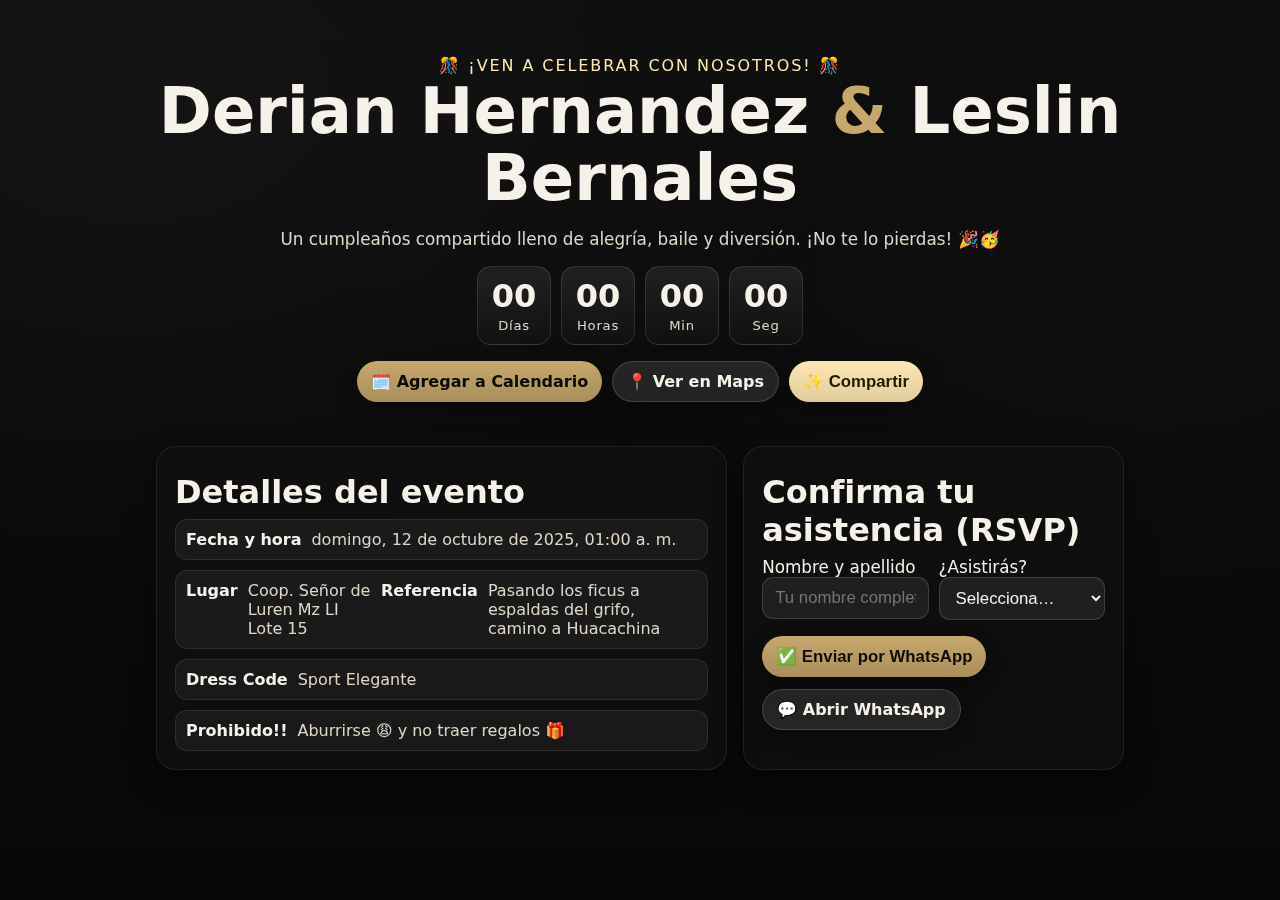
<file: invitacionDer.html>
<!doctype html>
<html lang="es" data-theme="elegant">
<head>
  <meta charset="utf-8">
  <meta name="viewport" content="width=device-width,initial-scale=1,viewport-fit=cover">
  <meta name="theme-color" content="#0d0d0d">
  <title>🎉 Cumpleaños de Derian & Leslin 🎉</title>
  <meta name="description" content="Invitación al cumpleaños compartido de Derian Hernandez y Leslin Bernales">
  <link rel="stylesheet" href="styles.css">
</head>
<body
  data-when="2025-10-11T20:00:00-05:00"
  data-name="Derian Hernandez & Leslin Bernales"
  data-edad="30 & 27 años"
  data-lugar="Coop. Señor de Luren"
  data-dir="Mz LI Lote 15, Coop. Señor de Luren"
  data-wa="51988343240"
>

  <!-- Música de fondo -->
  <audio id="bgAudio" autoplay loop muted>
    <source src="happy.mp3" type="audio/mp3">
    Tu navegador no soporta el formato de audio.
  </audio>

  <!-- Fondo animado -->
  <div class="sky" aria-hidden="true">
    <div class="layer" id="layerA"></div>
    <div class="layer" id="layerB"></div>
    <div class="layer" id="layerC"></div>
  </div>

  <div class="wrap">
    <header>
      <div class="hero">
        <div class="kicker">🎊 ¡Ven a celebrar con nosotros! 🎊</div>
        <h1>Derian Hernandez <span class="accent">&</span> Leslin Bernales</h1>
        <!--<h2 class="muted">Edades: <span class="accent2">30 & 27 años</span></h2>-->
        <p class="muted">Un cumpleaños compartido lleno de alegría, baile y diversión. ¡No te lo pierdas! 🎉🥳</p>

        <!-- Countdown -->
        <div class="countdown" id="countdown" role="timer" aria-live="polite">
          <div class="tbox"><strong id="dd">--</strong><span>Días</span></div>
          <div class="tbox"><strong id="hh">--</strong><span>Horas</span></div>
          <div class="tbox"><strong id="mm">--</strong><span>Min</span></div>
          <div class="tbox"><strong id="ss">--</strong><span>Seg</span></div>
        </div>

        <div class="actions" style="margin:12px 0 4px">
          <!--<button class="btn" id="btnICS" type="button">🗓️ Agregar a Calendario</button>-->
          <a class="btn" id="btnICS" href="evento.ics">🗓️ Agregar a Calendario</a>
          <a class="btn light" id="btnMaps" target="_blank" rel="noopener">📍 Ver en Maps</a>
          <button class="btn warn" id="btnShare" type="button">✨ Compartir</button>
        </div>
      </div>
    </header>

    <main class="grid" id="main">
      <!-- Columna izquierda: detalles -->
      <section class="card section">
        <h2>Detalles del evento</h2>
        <div class="info" style="margin-top:8px">
          <div class="item">
            <strong>Fecha y hora</strong>
            <div class="muted" id="humanWhen">—</div>
          </div>
          <div class="item">
            <strong>Lugar</strong>
            <div class="muted">Coop. Señor de Luren Mz LI Lote 15</div>
            <strong>Referencia</strong>
            <div class="muted">Pasando los ficus a espaldas del grifo, camino a Huacachina</div>
          </div>
          <div class="item">
            <strong>Dress Code</strong>
            <div class="muted">Sport Elegante</div>
          </div>
          <div class="item">
            <strong>Prohibido!!</strong>
            <div class="muted">Aburrirse 😩 y no traer regalos 🎁</div>
          </div>
        </div>
      </section>

      <!-- Columna derecha: RSVP simplificado -->
      <section class="card section">
        <h2>Confirma tu asistencia (RSVP)</h2>
        <form id="rsvpForm" autocomplete="on" novalidate>
          <div class="grid2">
            <div>
              <label>Nombre y apellido</label>
              <input name="name" placeholder="Tu nombre completo" required>
            </div>
            <div>
              <label>¿Asistirás?</label>
              <select name="will" required>
                <option value="">Selecciona…</option>
                <option value="yes">Sí, allí estaré</option>
                <option value="no">No podré ir</option>
              </select>
            </div>
          </div>

          <div class="row" style="justify-content:flex-start;margin-top:6px">
            <button class="btn" type="submit">✅ Enviar por WhatsApp</button>
            <a class="btn light" id="btnWAblank">💬 Abrir WhatsApp</a>
          </div>
          <div id="rsvpMsg" class="help" role="status" aria-live="polite"></div>
        </form>
      </section>
    </main>

  </div>

  <div class="confetti" id="confetti" aria-hidden="true"></div>

  <script src="script.js"></script>
  <script>
    // Cambiar link de Maps a tu ubicación exacta
    document.getElementById('btnMaps').href = 'https://maps.app.goo.gl/Fa2wSgyYWK4hVmtVA';
  </script>
</body>
</html>
</file>
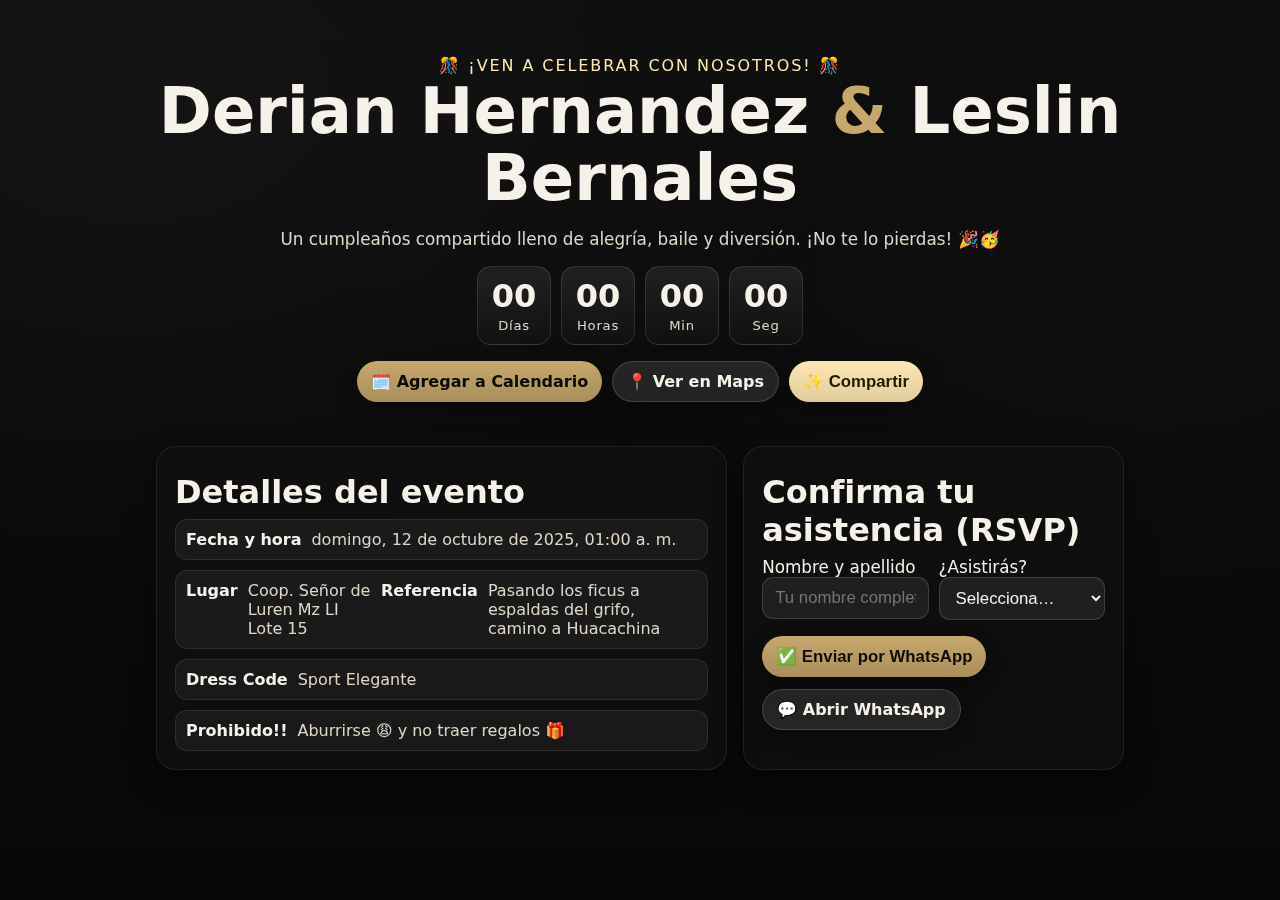
<file: InvitacionLes.html>
<!doctype html>
<html lang="es" data-theme="elegant">
<head>
  <meta charset="utf-8">
  <meta name="viewport" content="width=device-width,initial-scale=1,viewport-fit=cover">
  <meta name="theme-color" content="#0d0d0d">
  <title>🎉 Cumpleaños de Derian & Leslin 🎉</title>
  <meta name="description" content="Invitación al cumpleaños compartido de Derian Hernandez y Leslin Bernales">
  <link rel="stylesheet" href="styles.css">
</head>
<body
  data-when="2025-10-11T20:00:00-05:00"
  data-name="Derian Hernandez & Leslin Bernales"
  data-edad="30 & 27 años"
  data-lugar="Coop. Señor de Luren"
  data-dir="Mz LI Lote 15, Coop. Señor de Luren"
  data-wa="51915081180"
>

  <!-- Música de fondo -->
  <audio id="bgAudio" autoplay loop muted>
    <source src="happy.mp3" type="audio/mp3">
    Tu navegador no soporta el formato de audio.
  </audio>

  <!-- Fondo animado -->
  <div class="sky" aria-hidden="true">
    <div class="layer" id="layerA"></div>
    <div class="layer" id="layerB"></div>
    <div class="layer" id="layerC"></div>
  </div>

  <div class="wrap">
    <header>
      <div class="hero">
        <div class="kicker">🎊 ¡Ven a celebrar con nosotros! 🎊</div>
        <h1>Derian Hernandez <span class="accent">&</span> Leslin Bernales</h1>
        <!--<h2 class="muted">Edades: <span class="accent2">30 & 27 años</span></h2>-->
        <p class="muted">Un cumpleaños compartido lleno de alegría, baile y diversión. ¡No te lo pierdas! 🎉🥳</p>

        <!-- Countdown -->
        <div class="countdown" id="countdown" role="timer" aria-live="polite">
          <div class="tbox"><strong id="dd">--</strong><span>Días</span></div>
          <div class="tbox"><strong id="hh">--</strong><span>Horas</span></div>
          <div class="tbox"><strong id="mm">--</strong><span>Min</span></div>
          <div class="tbox"><strong id="ss">--</strong><span>Seg</span></div>
        </div>

        <div class="actions" style="margin:12px 0 4px">
          <a class="btn" id="btnICS" href="evento.ics">🗓️ Agregar a Calendario</a>
          <a class="btn light" id="btnMaps" target="_blank" rel="noopener">📍 Ver en Maps</a>
          <button class="btn warn" id="btnShare" type="button">✨ Compartir</button>
        </div>
      </div>
    </header>

    <main class="grid" id="main">
      <!-- Columna izquierda: detalles -->
      <section class="card section">
        <h2>Detalles del evento</h2>
        <div class="info" style="margin-top:8px">
          <div class="item">
            <strong>Fecha y hora</strong>
            <div class="muted" id="humanWhen">—</div>
          </div>
          <div class="item">
            <strong>Lugar</strong>
            <div class="muted">Coop. Señor de Luren Mz LI Lote 15</div>
            <strong>Referencia</strong>
            <div class="muted">Pasando los ficus a espaldas del grifo, camino a Huacachina</div>
          </div>
          <div class="item">
            <strong>Dress Code</strong>
            <div class="muted">Sport Elegante</div>
          </div>
          <div class="item">
            <strong>Prohibido!!</strong>
            <div class="muted">Aburrirse 😩 y no traer regalos 🎁</div>
          </div>
        </div>
      </section>

      <!-- Columna derecha: RSVP simplificado -->
      <section class="card section">
        <h2>Confirma tu asistencia (RSVP)</h2>
        <form id="rsvpForm" autocomplete="on" novalidate>
          <div class="grid2">
            <div>
              <label>Nombre y apellido</label>
              <input name="name" placeholder="Tu nombre completo" required>
            </div>
            <div>
              <label>¿Asistirás?</label>
              <select name="will" required>
                <option value="">Selecciona…</option>
                <option value="yes">Sí, allí estaré</option>
                <option value="no">No podré ir</option>
              </select>
            </div>
          </div>

          <div class="row" style="justify-content:flex-start;margin-top:6px">
            <button class="btn" type="submit">✅ Enviar por WhatsApp</button>
            <a class="btn light" id="btnWAblank">💬 Abrir WhatsApp</a>
          </div>
          <div id="rsvpMsg" class="help" role="status" aria-live="polite"></div>
        </form>
      </section>
    </main>

  </div>

  <div class="confetti" id="confetti" aria-hidden="true"></div>

  <script src="script.js"></script>
  <script>
    // Cambiar link de Maps a tu ubicación exacta
    document.getElementById('btnMaps').href = 'https://maps.app.goo.gl/Fa2wSgyYWK4hVmtVA';
  </script>
</body>
</html>
</file>
<file: styles.css>
/* ====== Reset & Base ====== */
*,*::before,*::after{box-sizing:border-box}
html,body{height:100%}
html{scroll-behavior:smooth}
body{
  margin:0; font-family: system-ui,-apple-system, Segoe UI, Roboto, Ubuntu, "Helvetica Neue", Arial;
  color:var(--fg);
  background:
    radial-gradient(1200px 800px at 10% 10%, var(--bg2), transparent 60%),
    radial-gradient(1000px 600px at 90% 30%, var(--bg3), transparent 60%),
    linear-gradient(180deg, var(--bg), #0a0a0a 60%, #080808);
  overflow-x:hidden;
}

:root{
  --bg:#0b0b16; --bg2:#13132a; --bg3:#0f0f22; --fg:#f8faff; --muted:#c9c9d6;
  --accent:#8aa7ff; --accent2:#ffc46b; --ok:#2dd4bf; --warn:#f59e0b; --danger:#ef4444; --card:#101020aa;
  --shadow: 0 10px 30px rgba(0,0,0,.35);
}

html[data-theme="elegant"]{
  --bg:#0d0d0d; --bg2:#141414; --bg3:#0f0f0f; --fg:#f6f1e9; --muted:#e0d6c8;
  --accent:#c7a86c; --accent2:#ffe7b3; --card:#111111aa;
}

/* Tipografía fluida */
h1{font-size:clamp(2rem,6vw,4rem); line-height:1.05; margin:.2rem 0}
h2{font-size:clamp(1.25rem,3.5vw,2rem); margin:.5rem 0}
p, label, input, select, textarea, button, small{font-size:clamp(.98rem,2.6vw,1.05rem)}
.muted{color:var(--muted)}
.accent{color:var(--accent)}
.accent2{color:var(--accent2)}

/* Layout */
.wrap{position:relative; min-height:100%; display:flex; flex-direction:column}
header{position:relative; padding:min(7vh,56px) 16px 24px; text-align:center}
.hero{max-width:1000px; margin:0 auto; padding:0 16px;}
.kicker{letter-spacing:.12em; text-transform:uppercase; color:var(--accent2)}
.card{
  background:var(--card); border:1px solid rgba(255,255,255,.08);
  backdrop-filter: blur(10px); border-radius:20px; box-shadow:var(--shadow);
}

/* Fondo partículas */
.sky{position:fixed; inset:0; overflow:hidden; z-index:-1; perspective:700px}
.layer{position:absolute; inset:0; transform-style:preserve-3d}
.particle{
  position:absolute; font-size:12px; opacity:.85; will-change:transform,opacity;
  animation:float linear infinite; filter: drop-shadow(0 2px 2px rgba(0,0,0,.3));
}
.particle::before{content:attr(data-char)}
.particle[data-shape="dot"]{color:var(--accent2)}
.particle[data-shape="star"]{color:var(--accent)}
.particle[data-shape="diamond"]{color:#ffffffb0}
@keyframes float{
  from{transform:translateY(110vh) translateZ(var(--z,0)) rotate(0); opacity:0}
  10%{opacity:.95}
  to{transform:translateY(-15vh) translateZ(var(--z,0)) rotate(360deg); opacity:0}
}
@media (prefers-reduced-motion: reduce){
  .particle{animation-duration:0s; opacity:.2}
}

/* Secciones */
.grid{display:grid; gap:16px; grid-template-columns:1fr; padding:16px; max-width:1000px; width:100%; margin:0 auto}
@media (min-width:880px){ .grid{grid-template-columns:1.2fr .8fr} }
.section{padding:18px}
.row{display:flex; gap:12px; align-items:center; flex-wrap:wrap}

/* Countdown */
.countdown{display:flex; gap:10px; justify-content:center; margin:16px 0}
.tbox{
  min-width:74px; padding:10px 8px; text-align:center;
  background:linear-gradient(180deg, rgba(255,255,255,.08),rgba(255,255,255,.02));
  border:1px solid rgba(255,255,255,.12); border-radius:14px
}
.tbox strong{font-size:clamp(1.4rem,5vw,2rem); display:block}
.tbox span{font-size:.82em; color:var(--muted); letter-spacing:.06em}

/* Botones */
.actions{display:flex; flex-wrap:wrap; gap:10px; justify-content:center}
.btn{
  display:inline-flex; align-items:center; gap:8px; padding:10px 14px;
  background:linear-gradient(180deg,var(--accent), color-mix(in srgb, var(--accent), #000 15%));
  color:#0b0b0b; border:none; border-radius:999px; font-weight:700; cursor:pointer;
  box-shadow:0 6px 20px rgba(0,0,0,.35);
  transition: transform .15s ease, box-shadow .15s ease, opacity .2s ease;
  text-decoration:none
}
.btn:hover{transform:translateY(-1px); box-shadow:0 10px 28px rgba(0,0,0,.45)}
.btn:active{transform:translateY(1px)}
.btn.light{background:#ffffff1a; color:var(--fg); border:1px solid #ffffff27}
.btn.warn{background:linear-gradient(180deg,var(--accent2), color-mix(in srgb, var(--accent2), #000 12%)); color:#221a00}

/* Listado info */
.info{display:grid; gap:10px}
.info .item{display:flex; gap:10px; align-items:flex-start; padding:10px; border-radius:12px; background:#ffffff0d; border:1px solid #ffffff18}

/* Form */
form{display:grid; gap:10px}
input,select,textarea{
  width:100%; padding:10px 12px; border-radius:11px; border:1px solid #ffffff25;
  background:#ffffff12; color:var(--fg);
  outline:none; transition:border-color .15s ease, background .15s ease
}
input:focus,select:focus,textarea:focus{border-color:var(--accent)}
.grid2{display:grid; gap:10px; grid-template-columns:1fr}
@media (min-width:620px){ .grid2{grid-template-columns:1fr 1fr} }
.help{font-size:.85em; color:var(--muted)}
.ok{color:var(--ok)} .warn{color:var(--warn)} .danger{color:var(--danger)}

/* Confetti */
.confetti{position:fixed; inset:0; pointer-events:none; z-index:40}
.confetti b{
  position:absolute; width:8px; height:12px; background:var(--accent);
  transform:translate(-50%,-50%) rotate(0); opacity:0; animation:pop .9s ease forwards;
}
.confetti b:nth-child(3n){background:var(--accent2)}
.confetti b:nth-child(4n){background:#ffffff}
@keyframes pop{
  0%{opacity:0; transform:translate(var(--x), var(--y)) rotate(0)}
  10%{opacity:1}
  100%{opacity:0; transform:translate(calc(var(--x) + var(--dx)), calc(var(--y) + var(--dy))) rotate(300deg)}
}

footer{padding:30px 16px 70px; text-align:center; color:var(--muted)}
</file>
